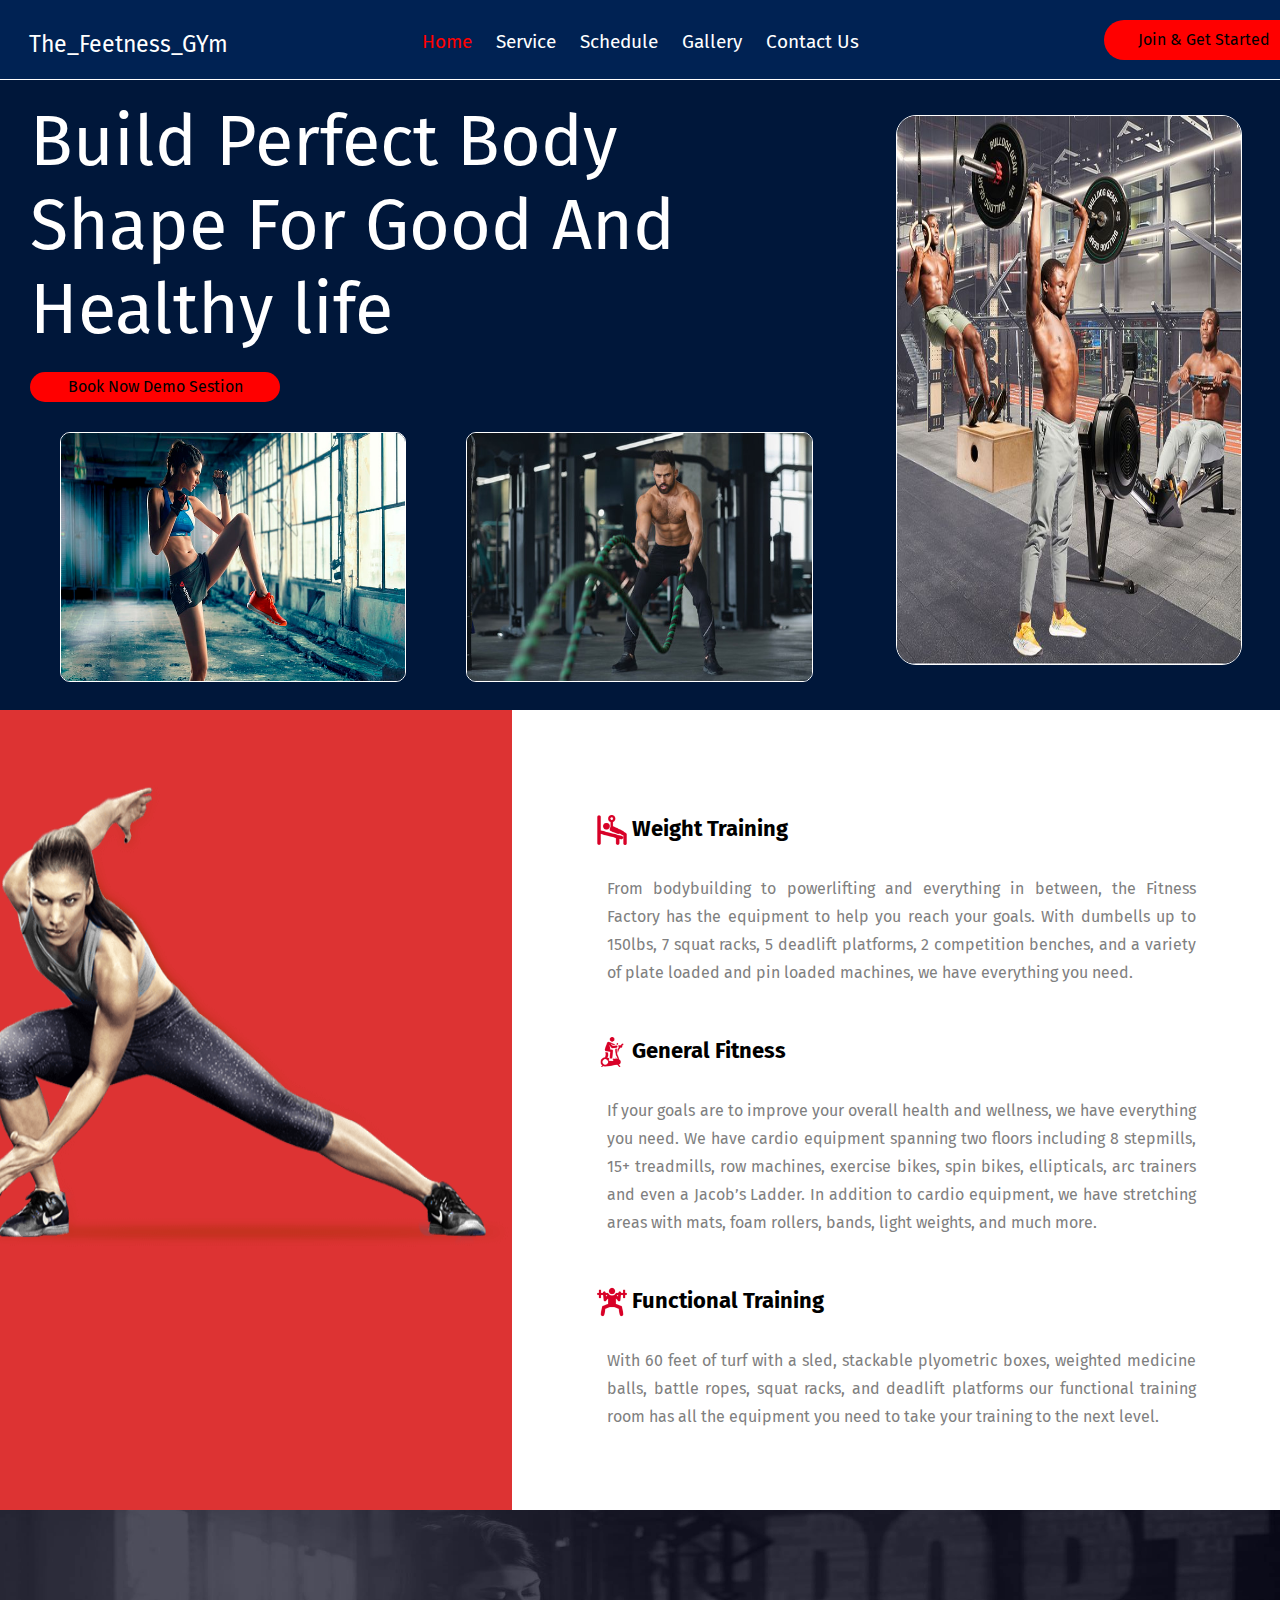
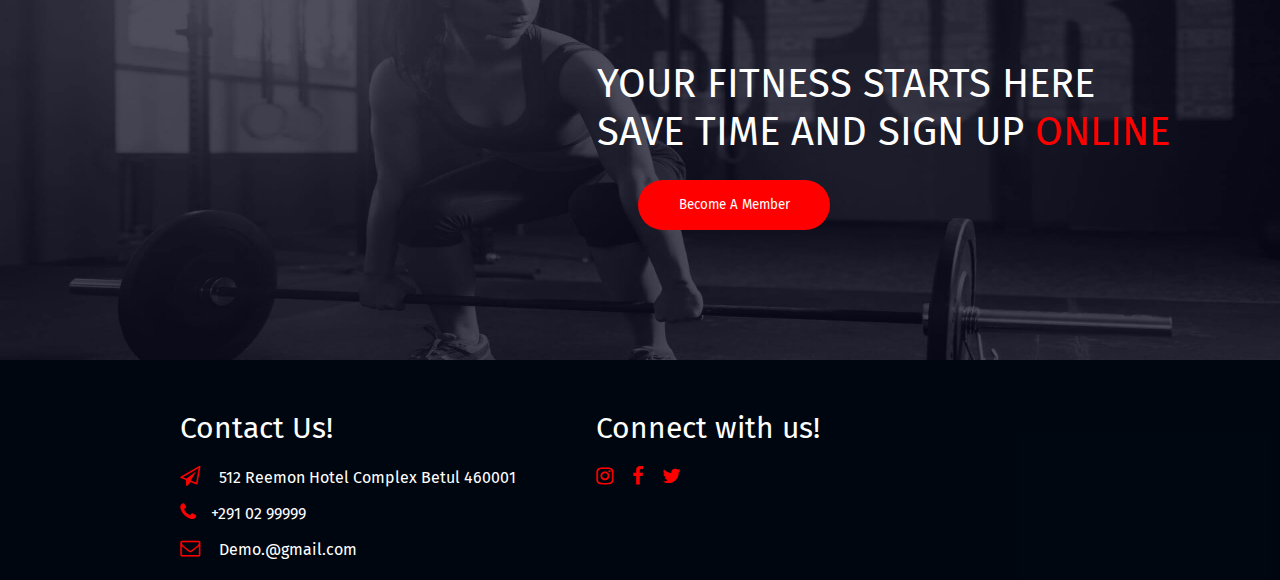
<file: index.html>
<!DOCTYPE html>
<html lang="en" dir="ltr">
  <head>
    <meta charset="utf-8">
    <title>Home Page</title>
    <link rel="stylesheet" href="cssfile/index.css">
    <link rel="preconnect" href="https://fonts.googleapis.com">
<link rel="preconnect" href="https://fonts.gstatic.com" crossorigin>
<link href="https://fonts.googleapis.com/css2?family=Bitter:ital,wght@0,100..900;1,100..900&family=Fira+Sans:ital,wght@0,100;0,200;0,300;0,400;0,500;0,600;0,700;0,800;0,900;1,100;1,200;1,300;1,400;1,500;1,600;1,700;1,800;1,900&family=Noto+Sans+KR:wght@100..900&family=Noto+Sans:ital,wght@0,100..900;1,100..900&family=Protest+Riot&family=Roboto+Condensed:ital,wght@0,100..900;1,100..900&display=swap" rel="stylesheet">
<link rel="stylesheet" href="https://cdnjs.cloudflare.com/ajax/libs/animate.css/4.1.1/animate.min.css" />
<link rel="stylesheet" href="https://cdnjs.cloudflare.com/ajax/libs/font-awesome/4.7.0/css/font-awesome.min.css">

  </head>
  <body>
    <header>
            <div id="brandlogo">
              <h3 id="brandlogo_txt">The_Feetness_GYm</h3>
            </div>
            <div id="menucon">
              <ul id="navbar">
                <li id="naviteam"><a href="#" id="nav_link"><font color="red">Home</font></a></li>
                <li id="naviteam"><a href="pages/Service.html" id="nav_link">Service</a></li>
                <li id="naviteam"><a href="#" id="nav_link">Schedule</a></li>
                <li id="naviteam"><a href="pages/gallry.html" id="nav_link">Gallery</a></li>
                <li id="naviteam"><a href="#" id="nav_link">Contact Us</a></li>
              </ul>
            </div>
            <div id="btn_box" >
              <p id="btn_txt">Join & Get Started</p>
            </div>


    </header>
    <!-- header end -->
    <!-- section start -->
    <section>

        <div class="left_section">
            <h1 id="left_section_text">Build Perfect Body <br/> Shape For Good And <br/> Healthy life </h1>
            <p id="Book_free_btn">Book Now Demo Sestion</p>
            <img src="images/left-section-img1.jpg" alt="gymimg1"  class="left_section_img animate__animated animate__pulse animate__infinite" />
            <img src="images/left-section-img3.jpg" alt="gymimg2" class="left_section_img animate__animated animate__pulse animate__infinite"/>
        </div>

        <div id="right_section">
          <img src="images/right_sectionimg.jpg" alt="gymimg" id="right_section_img_box" class="animate__animated animate__rotateInDownRight animate__2"/>
        </div>


    <div id="Gym_information_con">
              <div  id="left_gymInf_con">
                <img src="images/about-fitness-edited.png" alt="about-fitness-edited.png" id="left_gym_ingImage"/>
              </div>

        <div  id="Right_gymInf_con">
                <div id="aboutgym_box">
                  <img src="images/icon1.png" alt="icon1.png" id="AboutIcon"/>
                  <p id="about_gym_txt">Weight Training</p>
                </div>
                <div id="about_gym_description_box">
                  <p id="about_gym_description_txt">From bodybuilding to powerlifting and everything in between,
                    the Fitness Factory has the equipment to help you reach your goals.
                     With dumbells up to 150lbs, 7 squat racks, 5 deadlift platforms,
                      2 competition benches, and a variety of plate loaded and pin loaded machines,
                       we have everything you need.
                     </p>
                </div>

                <div id="aboutgym_box">
                  <img src="images/about2.png" alt="about2.png" id="AboutIcon"/>
                  <p id="about_gym_txt">General Fitness</p>
                </div>
                <div id="about_gym_description_box">
                  <p id="about_gym_description_txt">If your goals are to improve your overall health and wellness,
                     we have everything you need.  We have cardio equipment spanning two floors including 8 stepmills,
                     15+ treadmills, row machines, exercise bikes, spin bikes, ellipticals, arc trainers and even a Jacob’s Ladder.
                     In addition to cardio equipment, we have stretching areas with mats, foam rollers, bands, light weights, and much more.
                     </p>
                </div>

                <div id="aboutgym_box">
                  <img src="images/icon3.png" alt="icon3.png" id="AboutIcon"/>
                  <p id="about_gym_txt">Functional Training</p>
                </div>
                <div id="about_gym_description_box">
                  <p id="about_gym_description_txt">With 60 feet of turf with a sled, stackable plyometric boxes,
                    weighted medicine balls, battle ropes, squat racks, and deadlift platforms our functional training
                    room has all the equipment you need to take your training to the next level.
                     </p>
                </div>
        </div>


      </div>






        <div id="section1con">
              <div id="left_section1">
                <div id="left_section1_bg">
                  <h1 id="left_section1_text">YOUR FITNESS STARTS HERE <br/>SAVE TIME AND SIGN UP <font color="red">ONLINE</font></h1>
                  <button id="left_section1_btn">Become A Member</button>
                </div>
              </div>
        </div>

      </section>
    <!-- section end -->
    <!-- footer start -->
    <footer>
      <div id="contect_us_box">
        <h3 id="contect_us_text">Contact Us!</h3>
        <p id="Contact_us_item"><i class="fa fa-send-o" id="sendIcon"></i> 512 Reemon Hotel Complex Betul 460001</p>
        <p id="Contact_us_item"><i class="fa fa-phone" id="sendIcon"></i>+291 02 99999</p>
        <p id="Contact_us_item"><i class="fa fa-envelope-o" id="sendIcon"></i> Demo.@gmail.com</p>

      </div>

      <div id="contect_us_box">
        <h3 id="contect_us_text">Connect with us!</h3>
            <i class="fa fa-instagram" id="sendIcon"></i>
            <i class="fa fa-facebook" id="sendIcon"></i>
            <i class="fa fa-twitter" id="sendIcon"></i>

      </div>

    </footer>
    <!-- footer end -->

  </body>
</html>
</file>
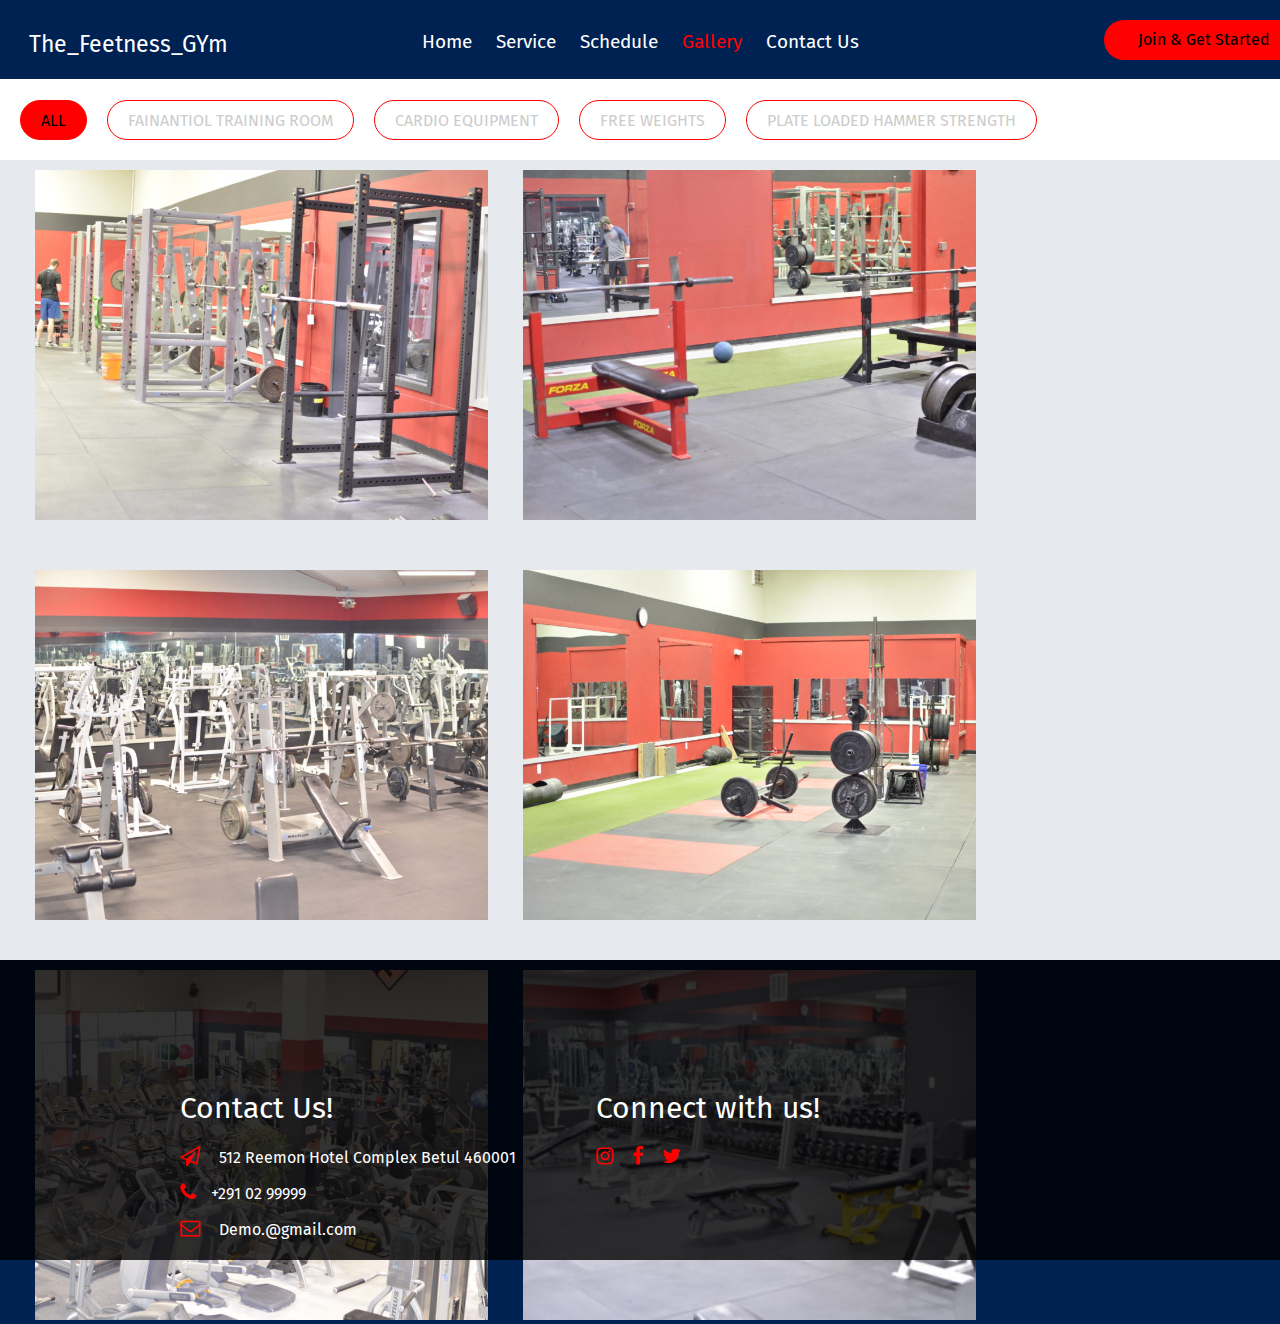
<file: pages/gallry.html>
<!DOCTYPE html>
<html lang="en" dir="ltr">
  <head>
    <meta charset="utf-8">
    <title>Gallery Page</title>
    <link rel="stylesheet" href="../cssfile/gallry.css">
    <link rel="preconnect" href="https://fonts.googleapis.com">
<link rel="preconnect" href="https://fonts.gstatic.com" crossorigin>
<link href="https://fonts.googleapis.com/css2?family=Bitter:ital,wght@0,100..900;1,100..900&family=Fira+Sans:ital,wght@0,100;0,200;0,300;0,400;0,500;0,600;0,700;0,800;0,900;1,100;1,200;1,300;1,400;1,500;1,600;1,700;1,800;1,900&family=Noto+Sans+KR:wght@100..900&family=Noto+Sans:ital,wght@0,100..900;1,100..900&family=Protest+Riot&family=Roboto+Condensed:ital,wght@0,100..900;1,100..900&display=swap" rel="stylesheet">
<link rel="stylesheet" href="https://cdnjs.cloudflare.com/ajax/libs/animate.css/4.1.1/animate.min.css" />
<link rel="stylesheet" href="https://cdnjs.cloudflare.com/ajax/libs/font-awesome/4.7.0/css/font-awesome.min.css">

  </head>
  <body>
    <header>
            <div id="brandlogo">
              <h3 id="brandlogo_txt">The_Feetness_GYm</h3>
            </div>
            <div id="menucon">
              <ul id="navbar">
                <li id="naviteam"><a href="../index.html" id="nav_link">Home</a></li>
                <li id="naviteam"><a href="Service.html" id="nav_link">Service</a></li>
                <li id="naviteam"><a href="#" id="nav_link">Schedule</a></li>
                <li id="naviteam"><a href="#" id="nav_link"><font color="red">Gallery</font></a></li>
                <li id="naviteam"><a href="#" id="nav_link">Contact Us</a></li>
              </ul>
            </div>
            <div id="btn_box" >
              <p id="btn_txt">Join & Get Started</p>
            </div>


    </header>
    <!-- header end -->
    <!-- section start -->
    <section>

      <div id="page_btn_box">
        <center>
        <p id="page_btn_text" class="allbtn"> ALL</p>
        <p id="page_btn_text"> FAINANTIOL TRAINING ROOM</p>
        <p id="page_btn_text"> CARDIO EQUIPMENT</p>
        <p id="page_btn_text"> FREE WEIGHTS</p>
        <p id="page_btn_text"> PLATE LOADED HAMMER STRENGTH</p>
       </center>
      </div>
      <div id="gallryimg_con">
        <center>
        <div id="img_box">
          <img src="../images/gallry2.jpg" alt="gallry2" id="gallry_img">
        </div>

        <div id="img_box">
          <img src="../images/gallry3.jpg" alt="gallry3" id="gallry_img">
        </div>

        <div id="img_box">
          <img src="../images/gallry4.jpg" alt="gallry4" id="gallry_img">
        </div>

        <div id="img_box">
          <img src="../images/gallry5.jpg" alt="gallry5" id="gallry_img">
        </div>

        <div id="img_box">
          <img src="../images/gallry6.jpg" alt="gallry2" id="gallry_img">
        </div>

        <div id="img_box">
          <img src="../images/gallry9.jpg" alt="gallry2" id="gallry_img">
        </div>

      </center>

      </div>

      </section>
    <!-- section end -->
    <!-- footer start -->
    <footer>
      <div id="contect_us_box">
        <h3 id="contect_us_text">Contact Us!</h3>
        <p id="Contact_us_item"><i class="fa fa-send-o" id="sendIcon"></i> 512 Reemon Hotel Complex Betul 460001</p>
        <p id="Contact_us_item"><i class="fa fa-phone" id="sendIcon"></i>+291 02 99999</p>
        <p id="Contact_us_item"><i class="fa fa-envelope-o" id="sendIcon"></i> Demo.@gmail.com</p>

      </div>

      <div id="contect_us_box">
        <h3 id="contect_us_text">Connect with us!</h3>
            <i class="fa fa-instagram" id="sendIcon"></i>
            <i class="fa fa-facebook" id="sendIcon"></i>
            <i class="fa fa-twitter" id="sendIcon"></i>

      </div>

    </footer>
    <!-- footer end -->

  </body>
</html>
</file>
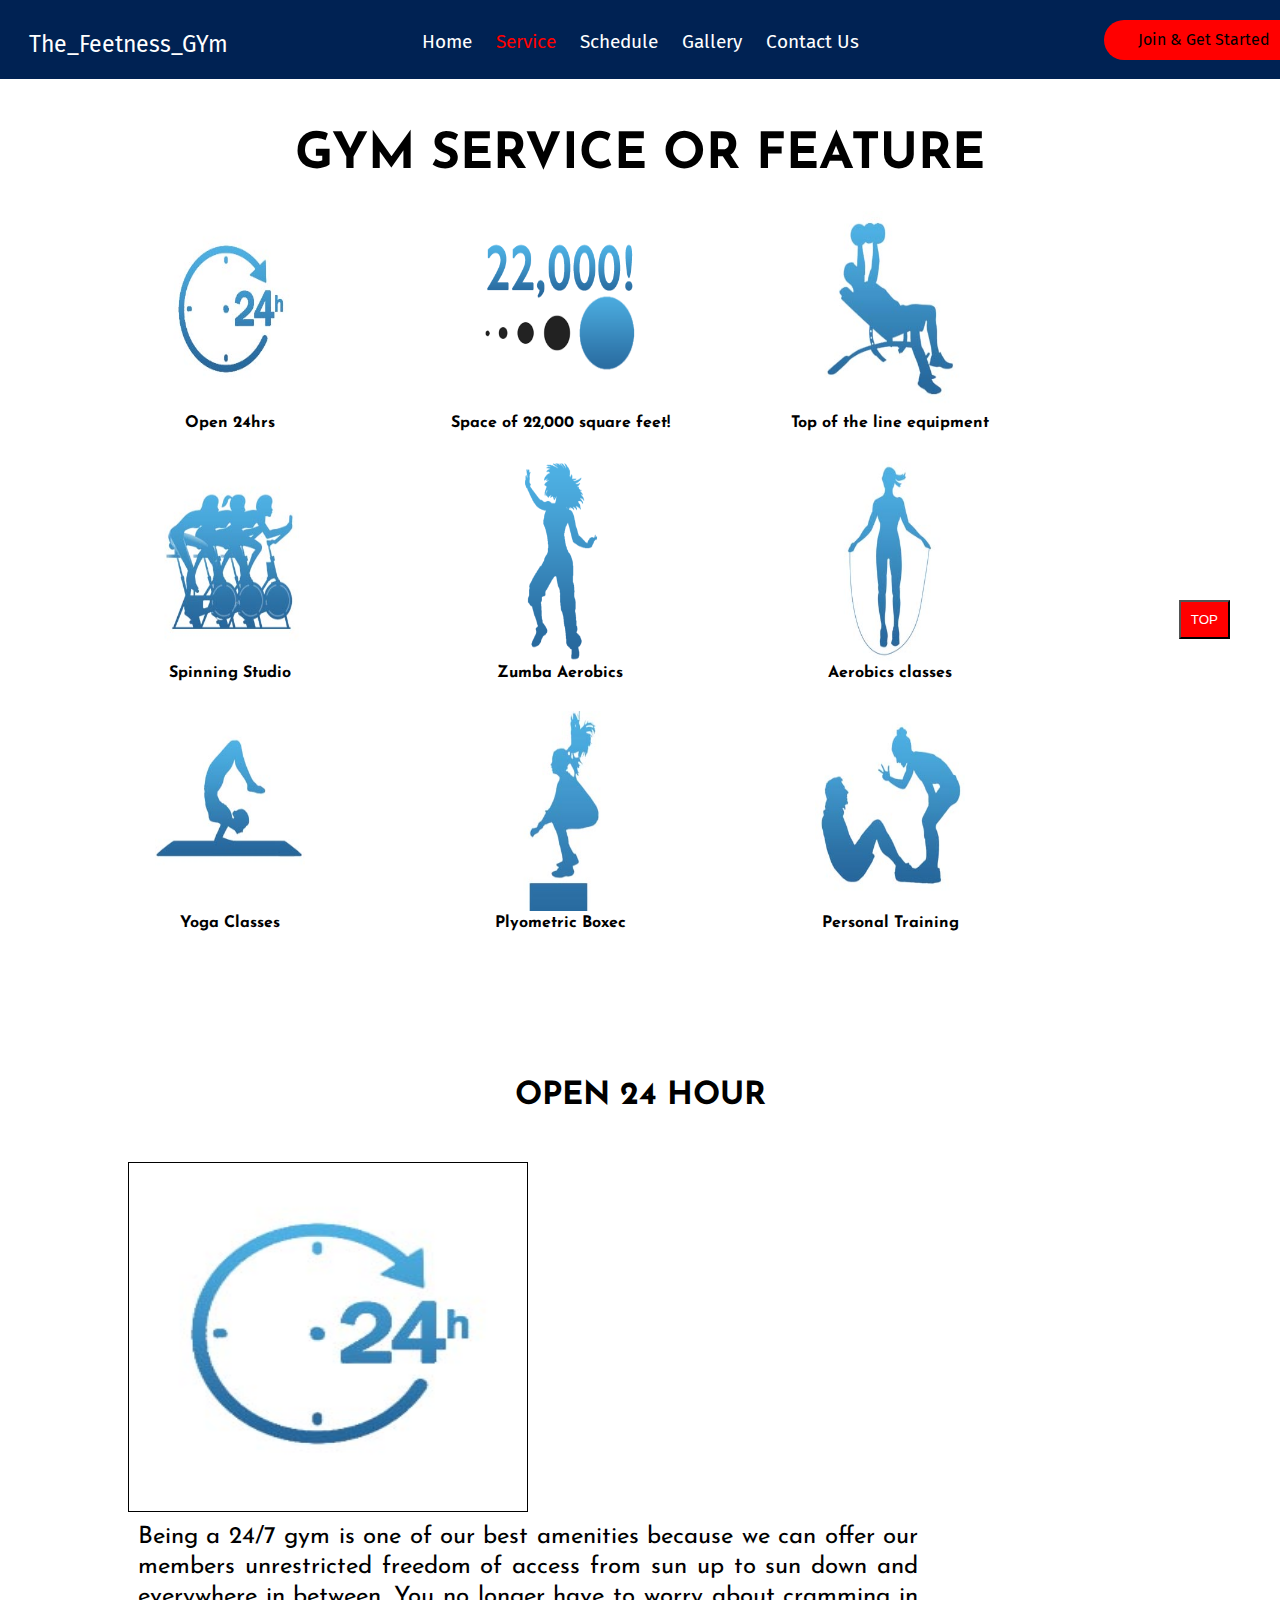
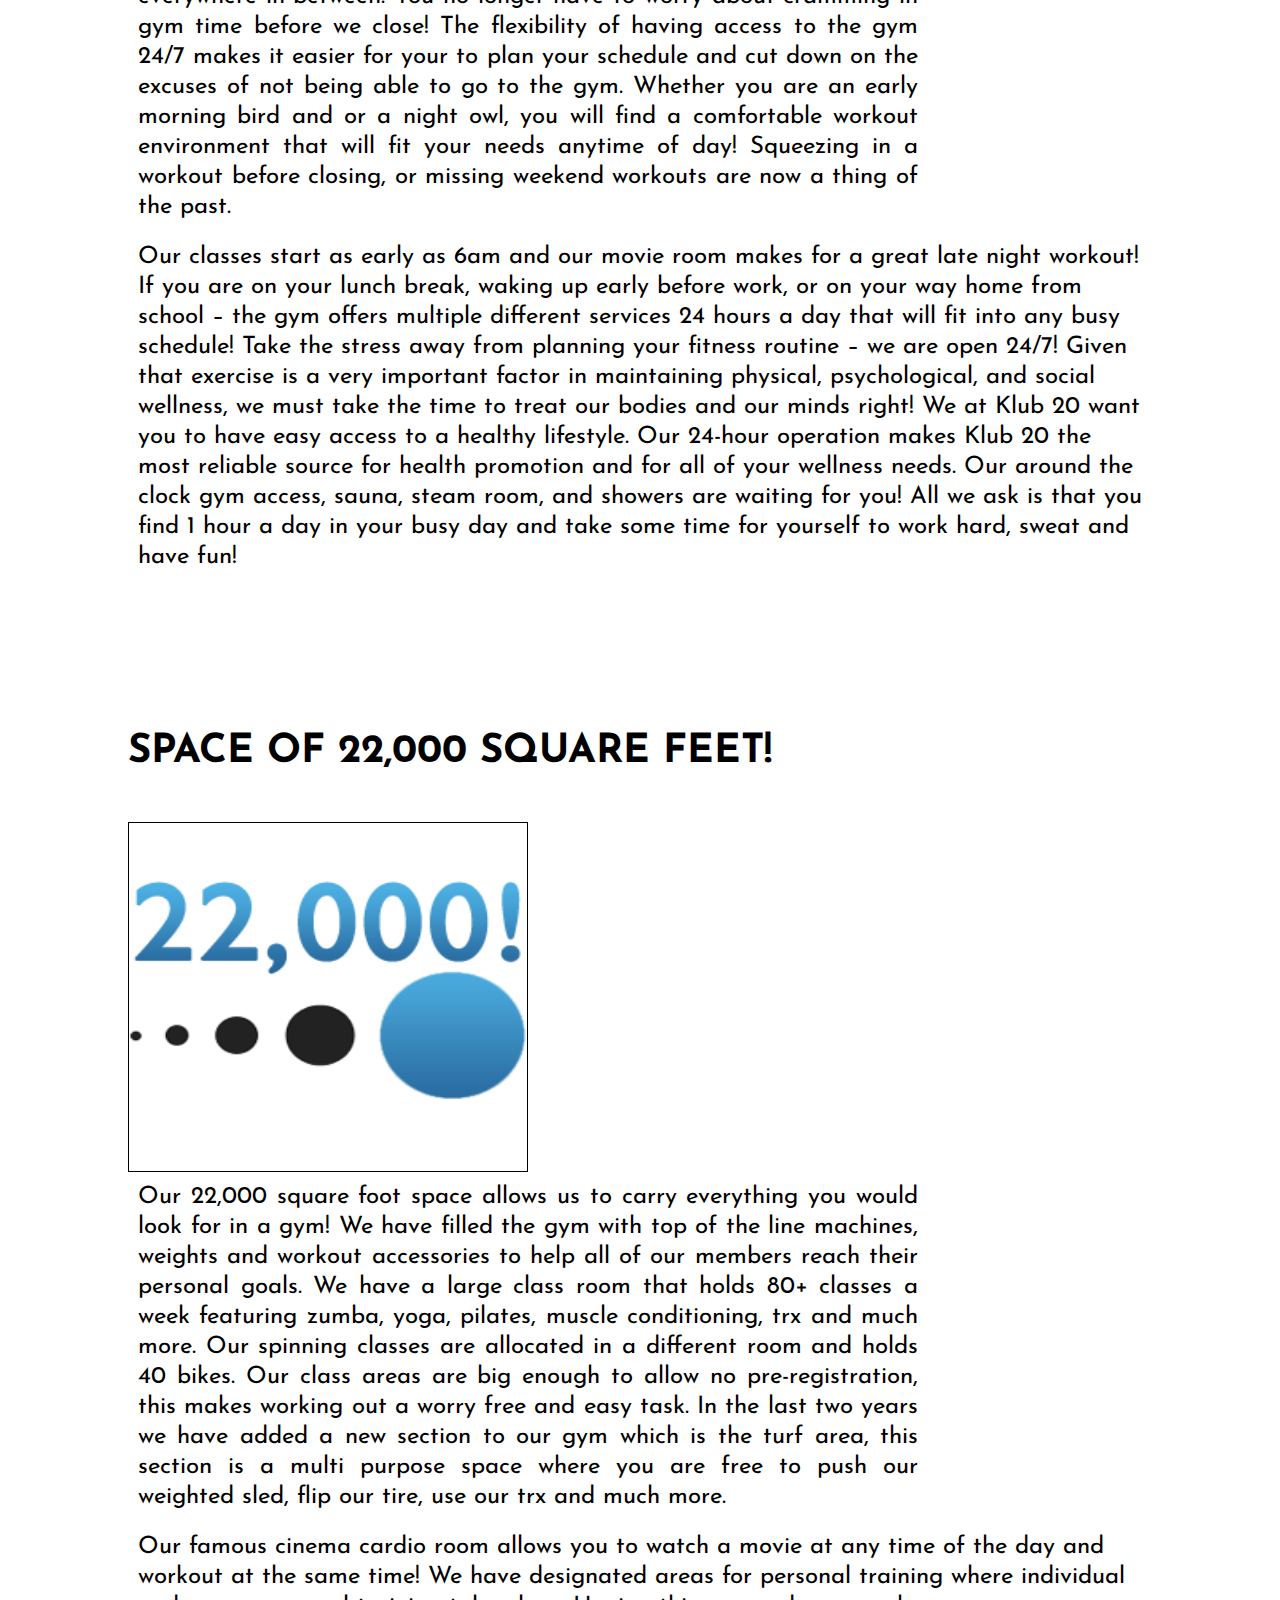
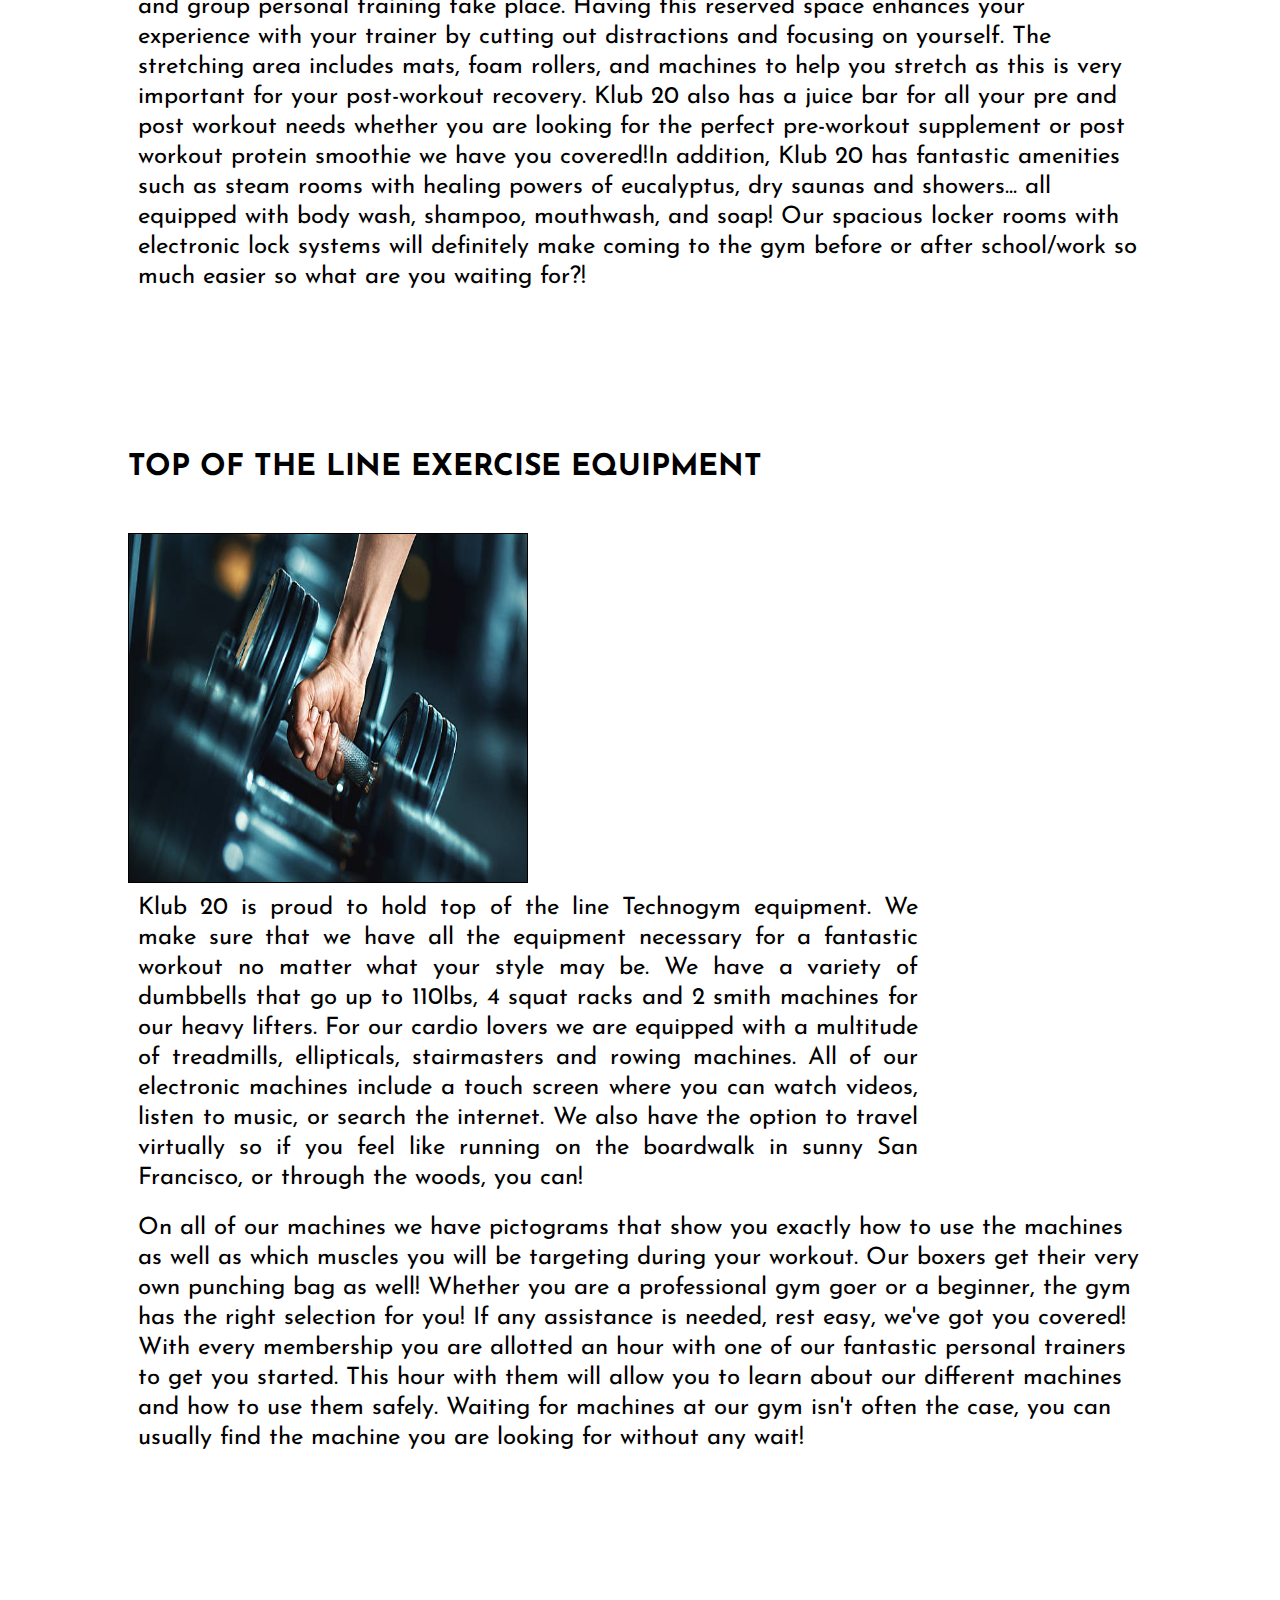
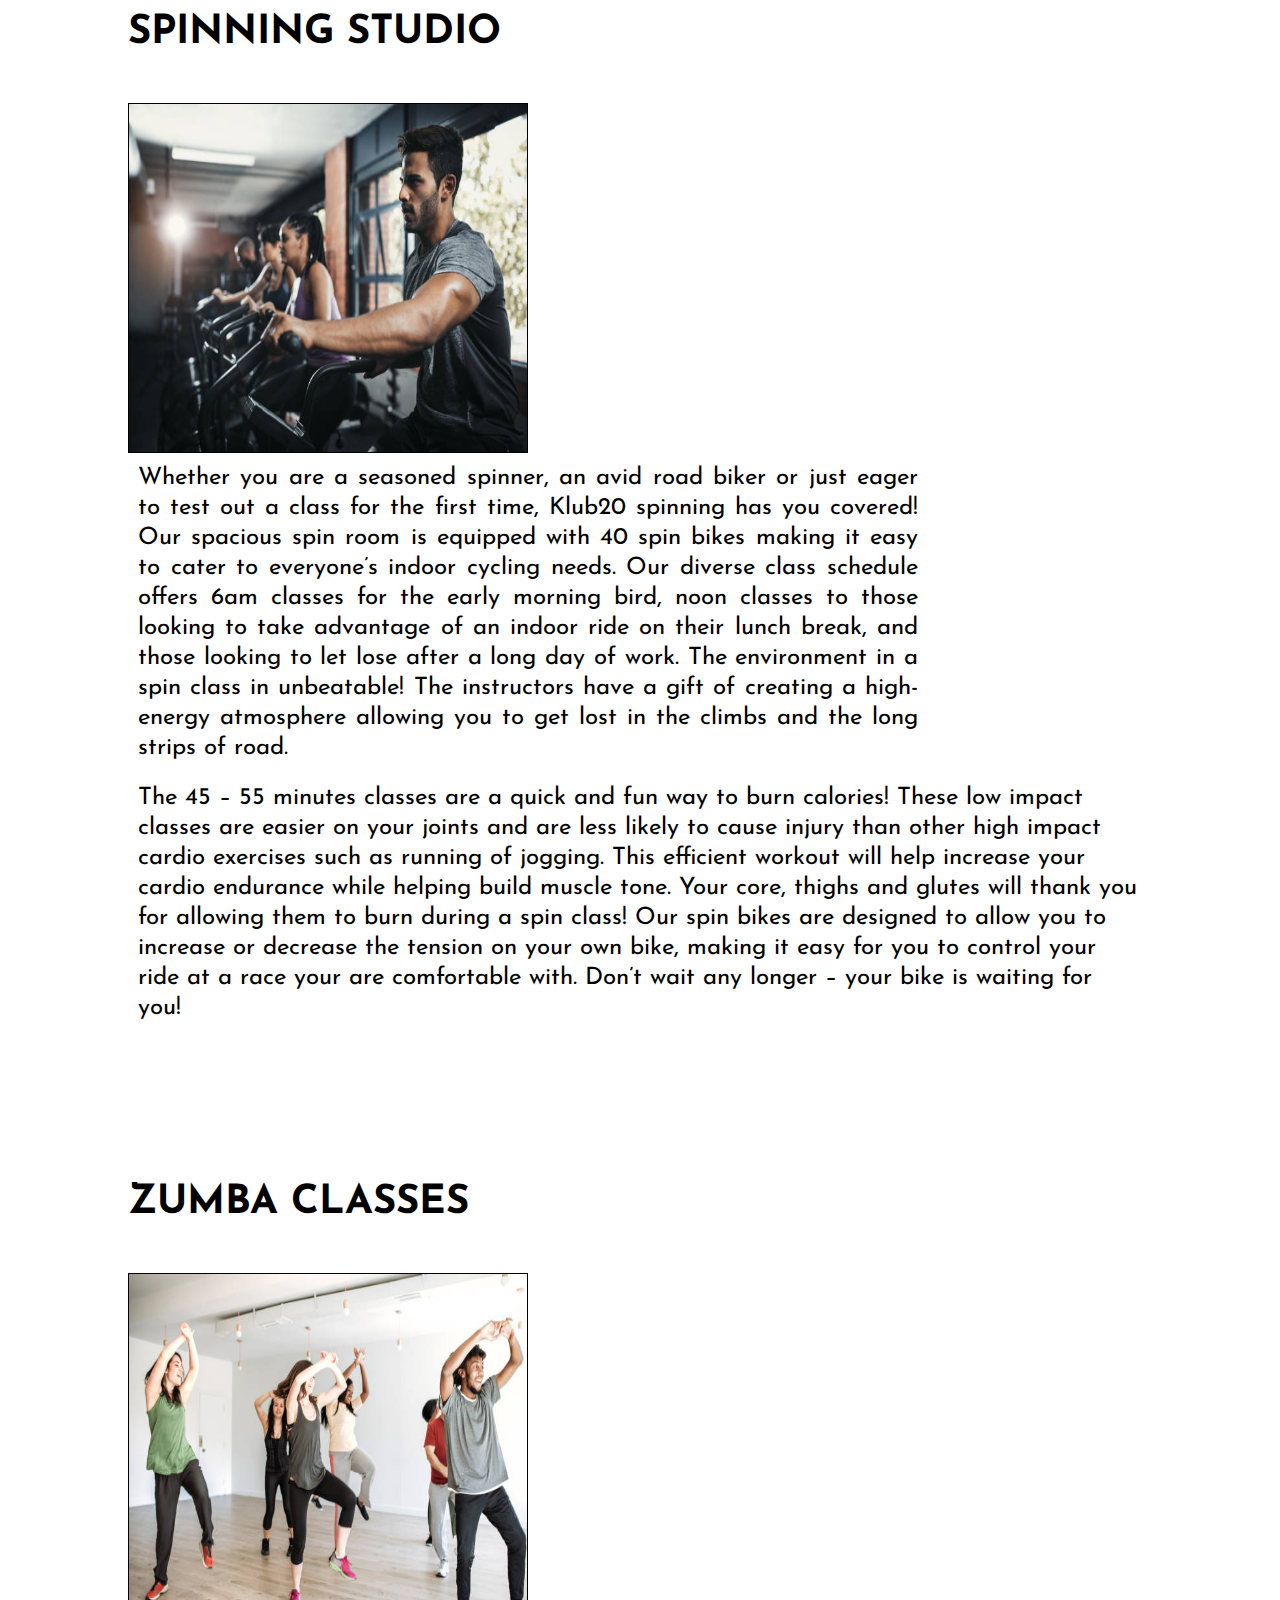
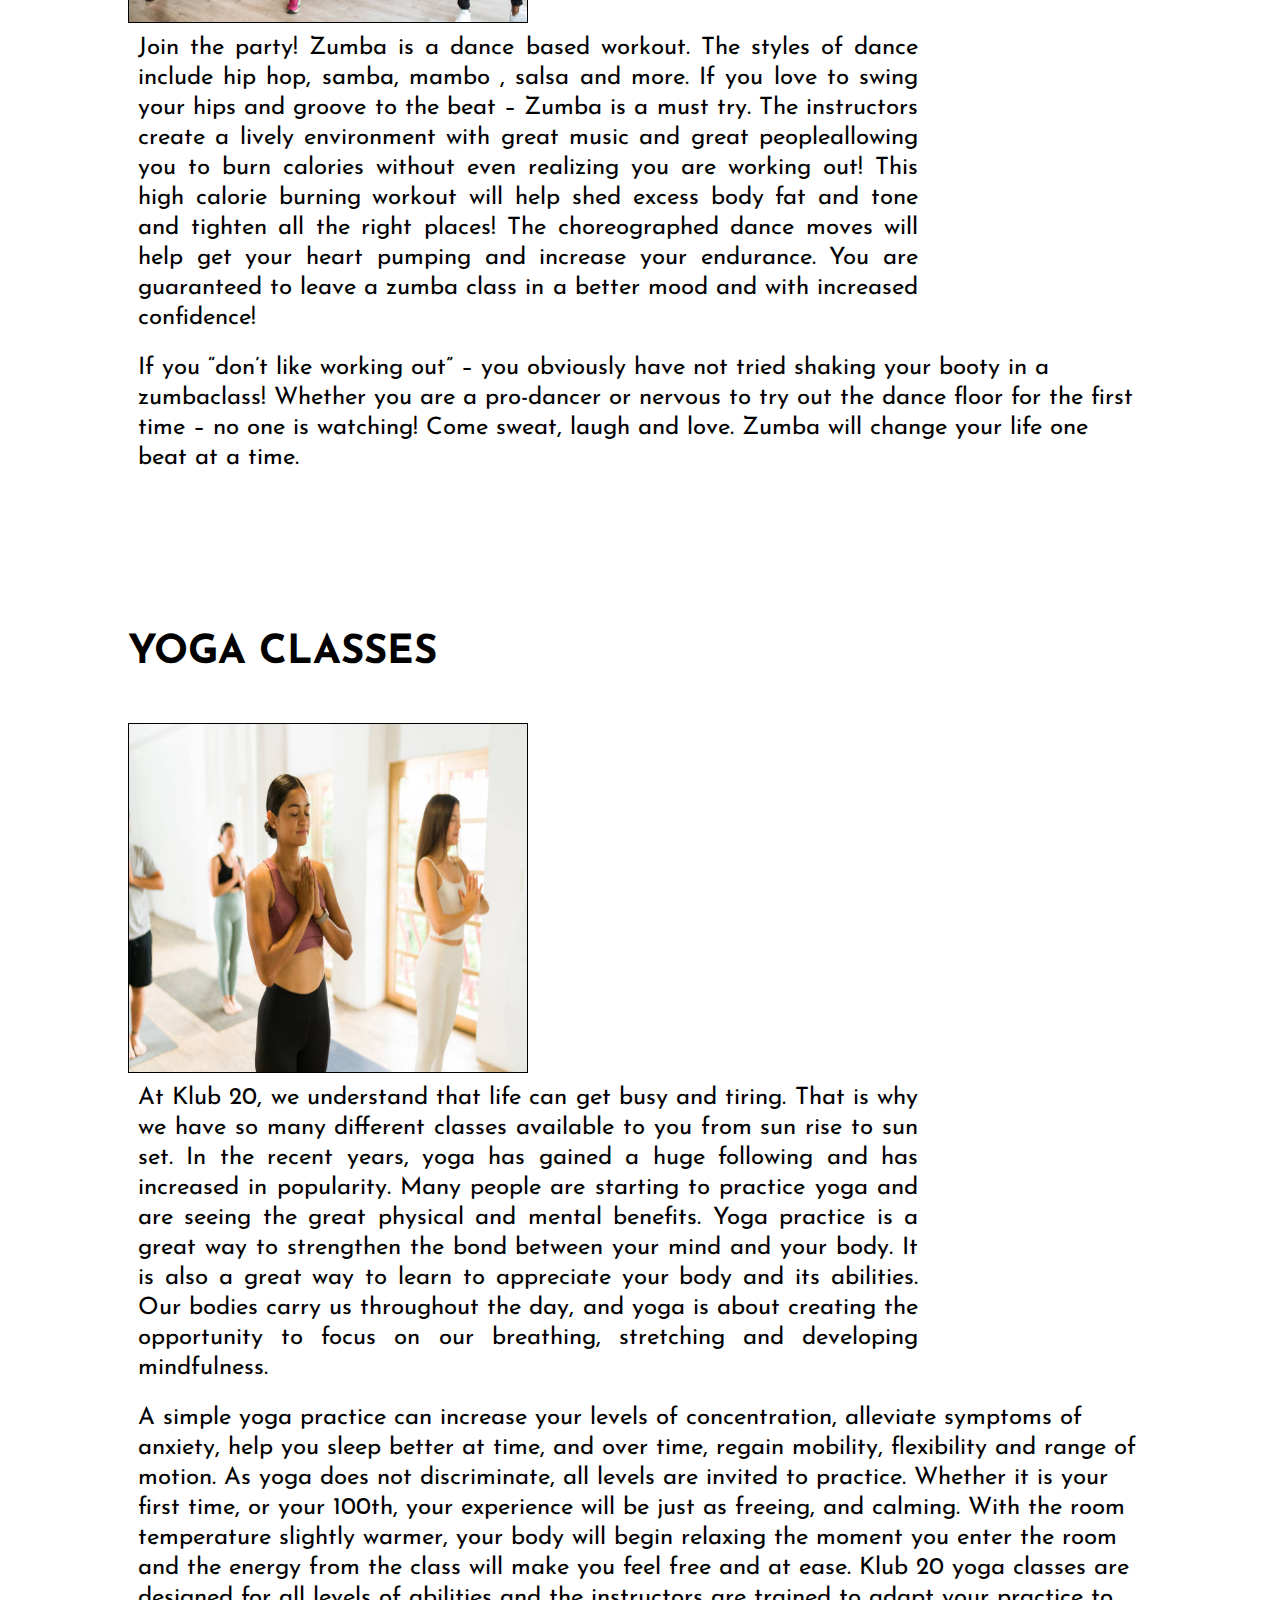
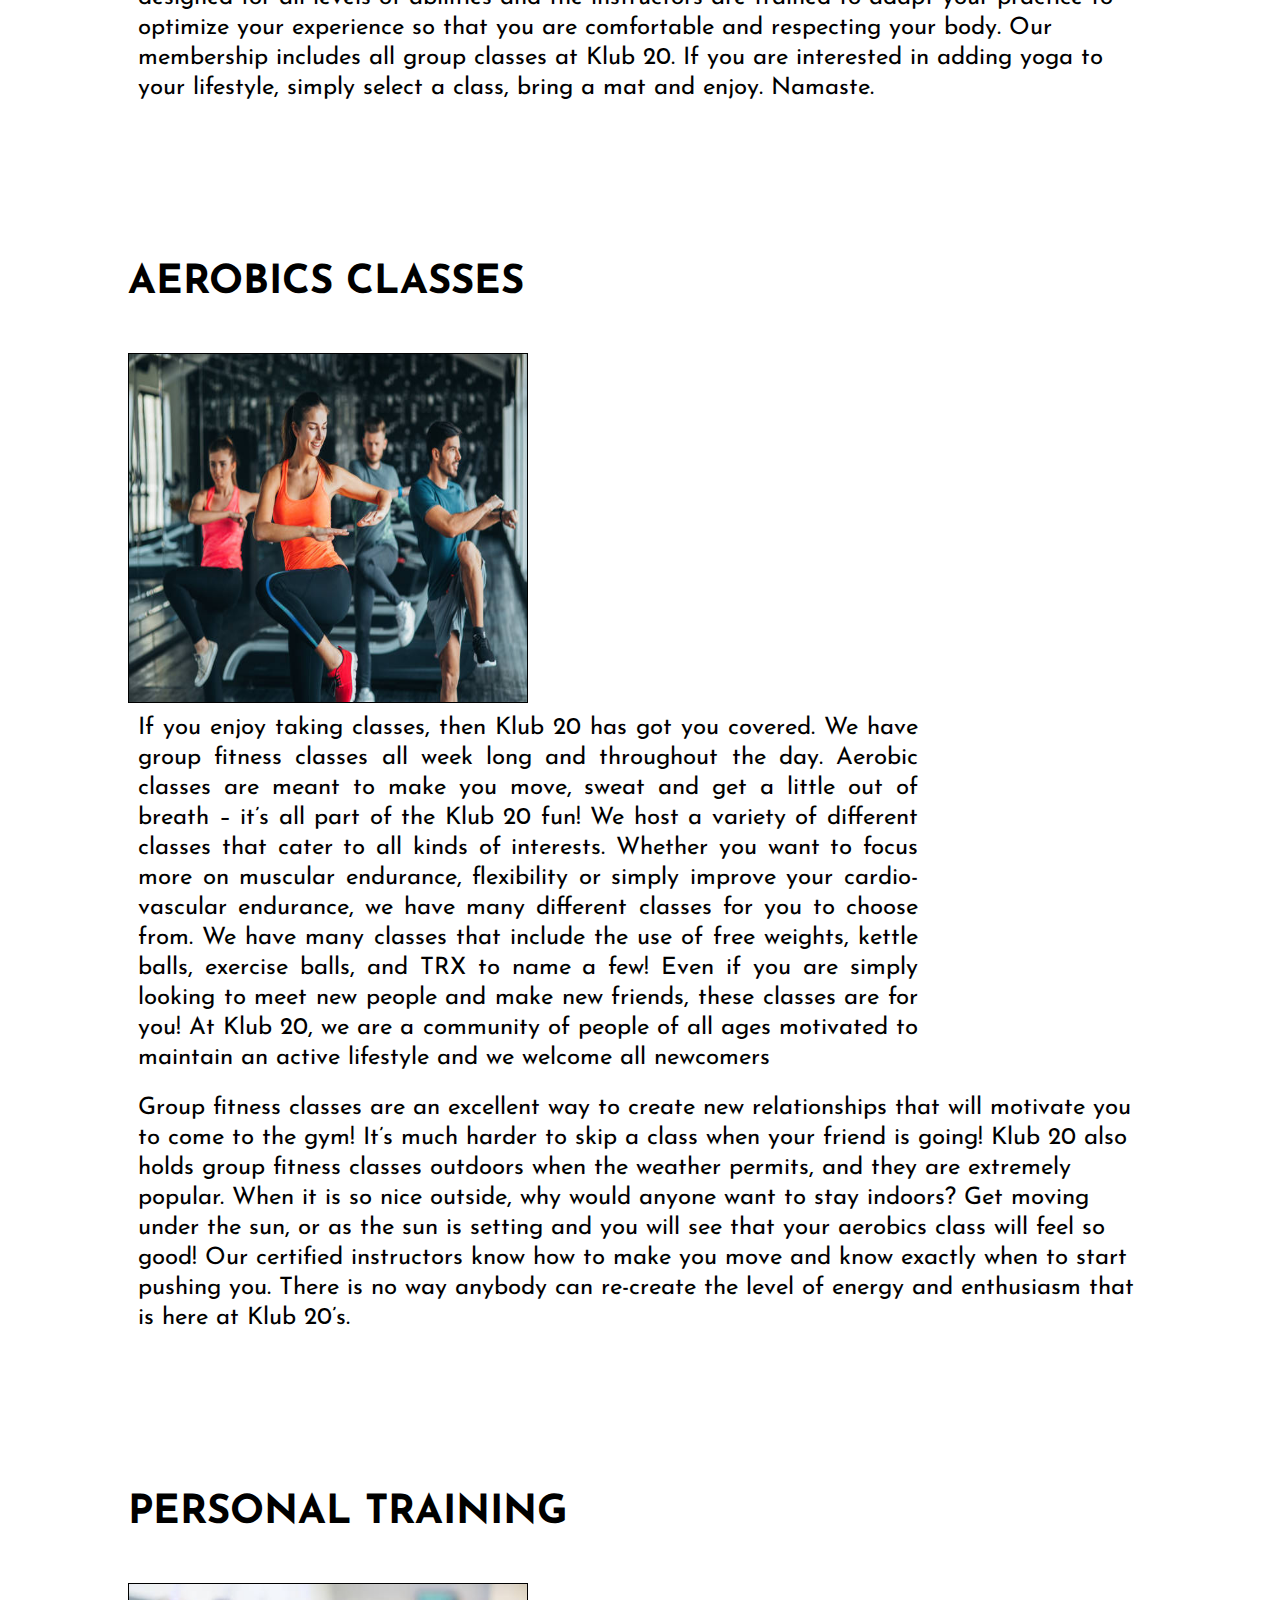
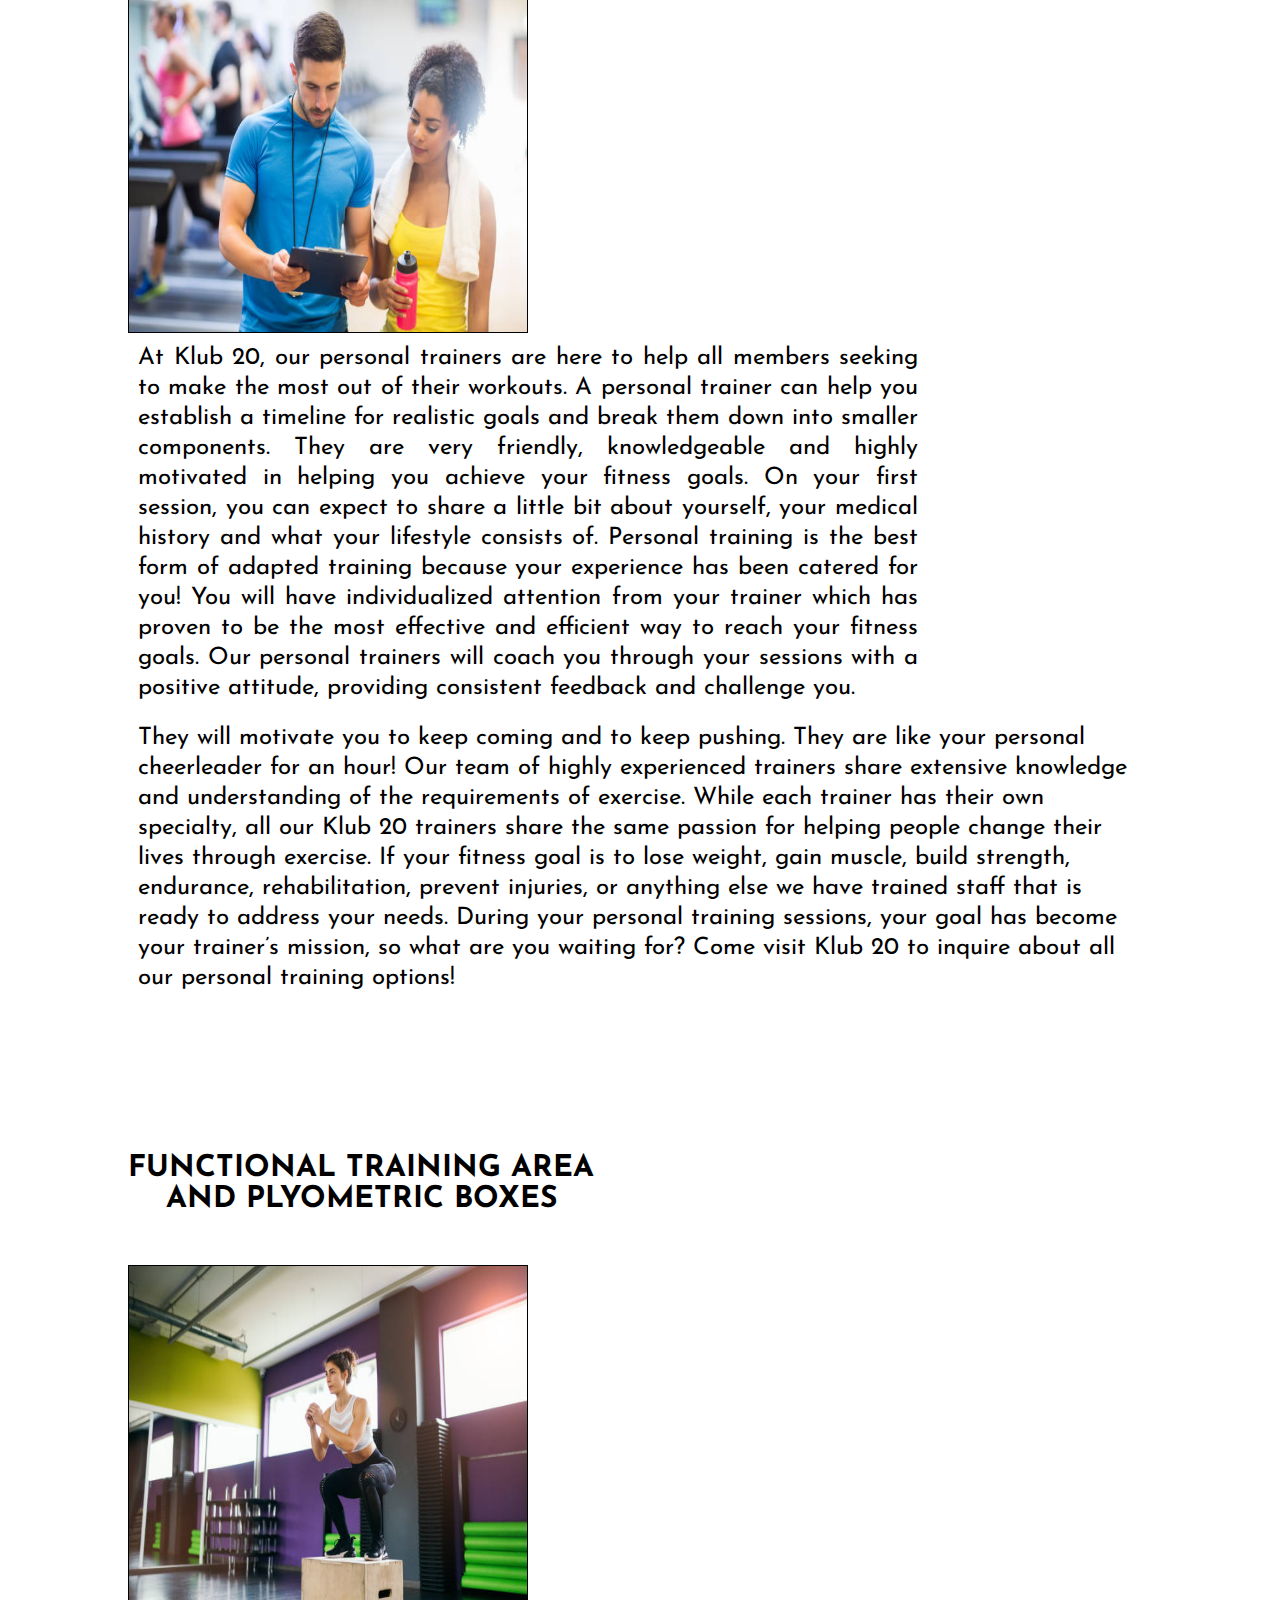
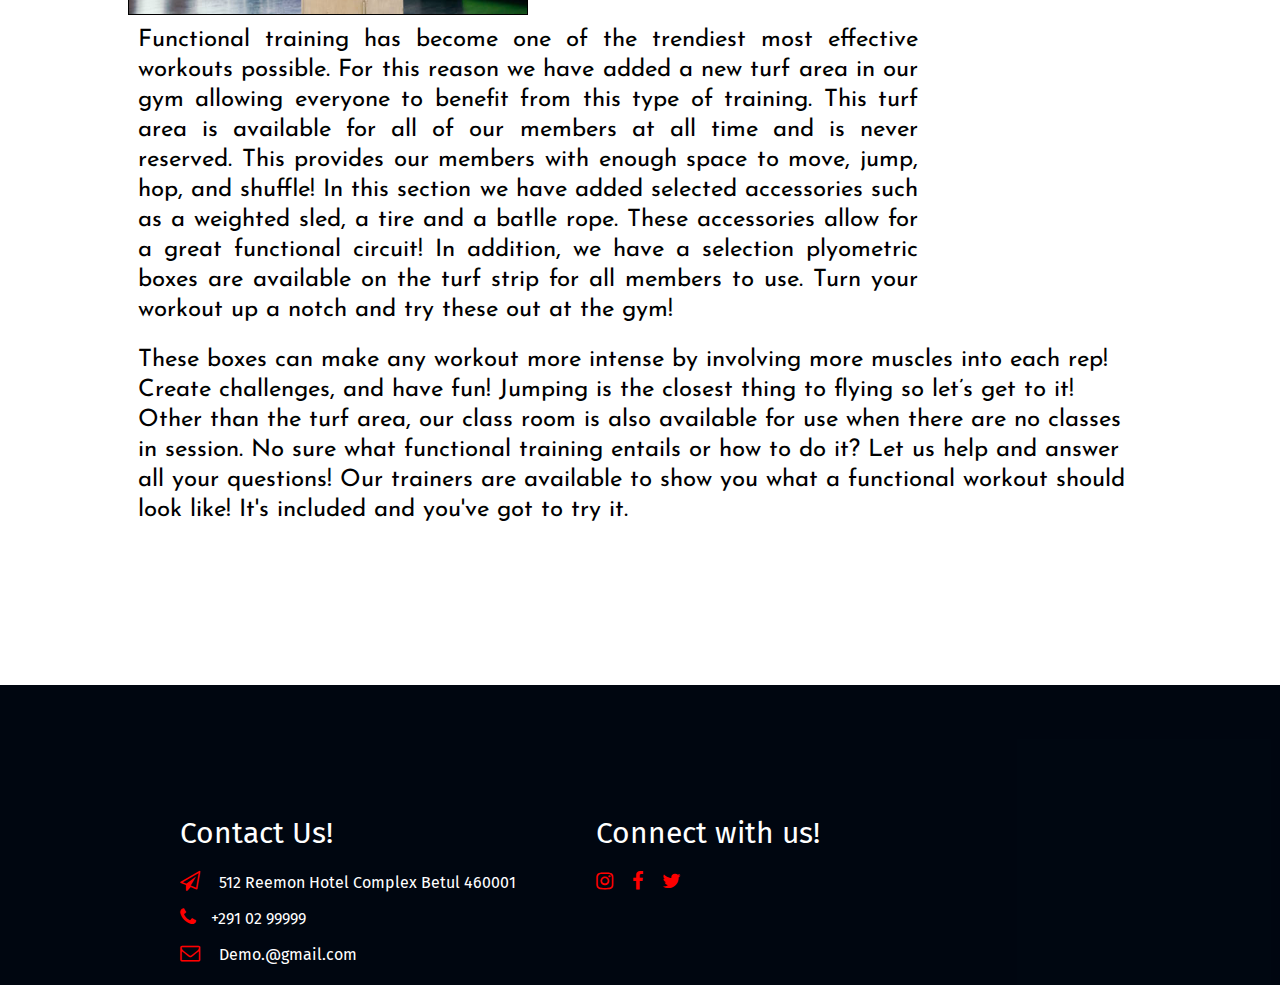
<file: pages/Service.html>
<!DOCTYPE html>
<html lang="en" dir="ltr">
  <head>
    <meta charset="utf-8">
    <title> Service Page</title>
    <link rel="stylesheet" href="../cssfile/Service.css">
    <link rel="preconnect" href="https://fonts.googleapis.com">
<link rel="preconnect" href="https://fonts.gstatic.com" crossorigin>
<link href="https://fonts.googleapis.com/css2?family=Bitter:ital,wght@0,100..900;1,100..900&family=Fira+Sans:ital,wght@0,100;0,200;0,300;0,400;0,500;0,600;0,700;0,800;0,900;1,100;1,200;1,300;1,400;1,500;1,600;1,700;1,800;1,900&family=Noto+Sans+KR:wght@100..900&family=Noto+Sans:ital,wght@0,100..900;1,100..900&family=Protest+Riot&family=Roboto+Condensed:ital,wght@0,100..900;1,100..900&display=swap" rel="stylesheet">
<link rel="stylesheet" href="https://cdnjs.cloudflare.com/ajax/libs/animate.css/4.1.1/animate.min.css" />
<link rel="stylesheet" href="https://cdnjs.cloudflare.com/ajax/libs/font-awesome/4.7.0/css/font-awesome.min.css">
<link rel="preconnect" href="https://fonts.googleapis.com">
<link rel="preconnect" href="https://fonts.gstatic.com" crossorigin>
<link href="https://fonts.googleapis.com/css2?family=Bitter:ital,wght@0,100..900;1,100..900&family=Fira+Sans:ital,wght@0,100;0,200;0,300;0,400;0,500;0,600;0,700;0,800;0,900;1,100;1,200;1,300;1,400;1,500;1,600;1,700;1,800;1,900&family=Josefin+Sans:ital,wght@0,100..700;1,100..700&family=Noto+Sans+KR:wght@100..900&family=Noto+Sans:ital,wght@0,100..900;1,100..900&family=Protest+Riot&family=Roboto+Condensed:ital,wght@0,100..900;1,100..900&display=swap" rel="stylesheet">

  </head>
  <body>
    <header>
            <div id="brandlogo">
              <h3 id="brandlogo_txt">The_Feetness_GYm</h3>
            </div>
            <div id="menucon">
              <ul id="navbar">
                <li id="naviteam"><a href="../index.html" id="nav_link">Home</a></li>
                <li id="naviteam"><a href="#" id="nav_link"> <font color="red">Service</font></a></li>
                <li id="naviteam"><a href="#" id="nav_link">Schedule</a></li>
                <li id="naviteam"><a href="gallry.html" id="nav_link">Gallery</a></li>
                <li id="naviteam"><a href="#" id="nav_link">Contact Us</a></li>
              </ul>
            </div>
            <div id="btn_box" >
              <p id="btn_txt">Join & Get Started</p>
            </div>


    </header>
    <!-- header end -->
    <!-- section start -->
    <section>
      <div id="service_icon_con">
        <h1 id="Gym_service_head">GYM SERVICE OR FEATURE</h1>
        <div id="icon_box">
          <a href="#open24hour_head">
            <img src="../images/servicepage/24+hours.jpg" id="icon_img" alt="24+hourimg"/>
            <p>Open 24hrs</p>
          </a>
        </div>

        <div id="icon_box">
          <a href="#SPACE_head">
            <img src="../images/servicepage/22000.png" id="icon_img" alt="24+hourimg"/>
            <p>Space of 22,000 square feet!</p>
          </a>
        </div>

        <div id="icon_box">
          <a href="#EQUIPMENT_head">
            <img src="../images/servicepage/equipment.jpg" id="icon_img" alt="24+hourimg"/>
            <p>Top of the line equipment</p>
          </a>
        </div>

        <div id="icon_box">
          <a href="#SPINNING_STUDIO_head">
            <img src="../images/servicepage/spinning+2.jpg" id="icon_img" alt="24+hourimg"/>
            <p>Spinning Studio</p>
          </a>
        </div>

        <div id="icon_box">
          <a href="#ZUMBA_CLASSES_head">
            <img src="../images/servicepage/zumba.png" id="icon_img" alt="24+hourimg"/>
            <p>Zumba Aerobics</p>
          </a>
        </div>

        <div id="icon_box">
          <a href="#AEROBICS_CLASSES_head">
            <img src="../images/servicepage/jump+rope.jpg" id="icon_img" alt="24+hourimg"/>
            <p>Aerobics classes</p>
          </a>
        </div>

        <div id="icon_box">
          <a href="#YOGA_CLASSES_head">
            <img src="../images/servicepage/yoga.jpg" id="icon_img" alt="24+hourimg"/>
            <p>Yoga Classes</p>
          </a>
        </div>

        <div id="icon_box">
          <a href="#PLYOMETRIC_BOXES_head">
            <img src="../images/servicepage/box+jump.jpg" id="icon_img" alt="24+hourimg"/>
            <p>Plyometric Boxec</p>
          </a>
        </div>

        <div id="icon_box">
          <a href="#PERSONAL_TRAININGr_head">
            <img src="../images/servicepage/personal+training.jpg" id="icon_img" alt="24+hourimg"/>
            <p>Personal Training</p>
          </a>
        </div>

        <div id="icon_box">
          <a href="#">
            <img src="../images/servicepage/sled+push.jpg" id="icon_img" alt="24+hourimg"/>
            <p>Functional Training <br/> Area</p>
          </a>
        </div>
      </div>

      <div id="Description_con">
         <h1 id="open24hour_head">OPEN 24 HOUR </h1>
          <div id="open24hour_Description_box">
            <div id="open24HOUR_imgbox">
              <img src="../images/servicepage/24+hours.jpg" alt="img" width="100%" height="100%"/>
            </div>
            <p id="open24hour_Description_text1">
              Being a 24/7 gym is one of our best amenities because we can offer our
              members unrestricted freedom of access from sun up to sun down and everywhere in between.
              You no longer have to worry about cramming in gym time before we close!
              The flexibility of having access to the gym 24/7 makes it easier for your
              to plan your schedule and cut down on the excuses of not being able to go to the gym.
              Whether you are an early morning bird and or a night owl, you will find a comfortable workout environment
              that will fit your needs anytime of day! Squeezing in a workout before closing, or
              missing weekend workouts are now a thing of the past.
            </p>
            <a href="#Gym_service_head">
            <button id="Top_back_btn"> TOP</button>
            </a>
          </div>
          <p id="open24hour_Description_text2">Our classes start as early as 6am and our movie room makes for a great late night workout! If you are on your lunch break, waking up early before work, or on your way home from school – the gym offers multiple different services 24 hours a day that will fit into any busy schedule! Take the stress away from planning your fitness routine – we are open 24/7! Given that exercise is a very important factor in maintaining physical, psychological, and social wellness, we must take the time to treat our bodies and our minds right! We at Klub 20 want you to have easy access to a healthy lifestyle. Our 24-hour operation makes Klub 20 the most reliable source for health promotion and for all of your wellness needs. Our around the clock gym access, sauna, steam room, and showers are waiting for you! All we ask is that you find 1 hour a day in your busy day and take some time for yourself to work hard, sweat and have fun!
          </p>


          <h1 id="SPACE_head">SPACE OF 22,000 SQUARE FEET!</h1>
           <div id="open24hour_Description_box">
             <div id="open24HOUR_imgbox">
               <img src="../images/servicepage/22000.png" alt="img" width="100%" height="100%"/>
             </div>
             <p id="open24hour_Description_text1">
               Our 22,000 square foot space allows us to carry everything you would look for in a gym! We have filled the gym with top of the line machines, weights and workout accessories to help all of our members reach their personal goals. We have a large class room that holds 80+ classes a week featuring zumba, yoga, pilates, muscle conditioning, trx and much more. Our spinning classes are allocated in a different room and holds 40 bikes. Our class areas are big enough to allow no pre-registration, this makes working out a worry free and easy task. In the last two years we have added a new section to our gym which is the turf area, this section is a multi purpose space where you are free to push our weighted sled, flip our tire, use our trx and much more.
             </p>
           </div>
           <p id="open24hour_Description_text2">Our famous cinema cardio room allows you to watch a movie at any time of the day and workout at the same time! We have designated areas for personal training where individual and group personal training take place. Having this reserved space enhances your experience with your trainer by cutting out distractions and focusing on yourself. The stretching area includes mats, foam rollers, and machines to help you stretch as this is very important for your post-workout recovery. Klub 20 also has a juice bar for all your pre and post workout needs whether you are looking for the perfect pre-workout supplement or post workout protein smoothie we have you covered!In addition, Klub 20 has fantastic amenities such as steam rooms with healing powers of eucalyptus, dry saunas and showers... all equipped with body wash, shampoo, mouthwash, and soap! Our spacious locker rooms with electronic lock systems will definitely make coming to the gym before or after school/work so much easier so what are you waiting for?!
           </p>


           <h1 id="EQUIPMENT_head">TOP OF THE LINE EXERCISE EQUIPMENT </h1>
            <div id="open24hour_Description_box">
              <div id="open24HOUR_imgbox">
              <img src="../images/servicepage/equipment.1.jpg" alt="img" width="100%" height="100%"/>
             </div>
              <p id="open24hour_Description_text1">
              Klub 20 is proud to hold top of the line Technogym equipment. We make sure that we have all the equipment necessary for a fantastic workout no matter what your style may be. We have a variety of dumbbells that go up to 110lbs, 4 squat racks and 2 smith machines for our heavy lifters. For our cardio lovers we are equipped with a multitude of treadmills, ellipticals, stairmasters and rowing machines. All of our electronic machines include a touch screen where you can watch videos, listen to music, or search the internet. We also have the option to travel virtually so if you feel like running on the boardwalk in sunny San Francisco, or through the woods, you can!
              </p>
            </div>
            <p id="open24hour_Description_text2">On all of our machines we have pictograms that show you exactly how to use the machines as well as which muscles you will be targeting during your workout. Our boxers get their very own punching bag as well! Whether you are a professional gym goer or a beginner, the gym has the right selection for you!  If any assistance is needed, rest easy, we've got you covered! With every membership you are allotted an hour with one of our fantastic personal trainers to get you started. This hour with them will allow you to learn about our different machines and how to use them safely. Waiting for machines at our gym isn't often the case, you can usually find the machine you are looking for without any wait!
            </p>


            <h1 id="SPINNING_STUDIO_head">SPINNING STUDIO</h1>
             <div id="open24hour_Description_box">
               <div id="open24HOUR_imgbox">
                 <img src="../images/servicepage/spinning1.jpg" alt="img" width="100%" height="100%"/>
                </div>
               <p id="open24hour_Description_text1">
                 Whether you are a seasoned spinner, an avid road biker or just eager to test out a class for the first time, Klub20 spinning has you covered! Our spacious spin room is equipped with 40 spin bikes making it easy to cater to everyone’s indoor cycling needs. Our diverse class schedule offers 6am classes for the early morning  bird, noon classes to those looking to take advantage of an indoor ride on their lunch break, and those looking to let lose after a long day of work.  The environment in a spin class in unbeatable! The instructors have a gift of creating a high-energy atmosphere allowing you to get lost in the climbs and the long strips of road.
               </p>
             </div>
             <p id="open24hour_Description_text2">
              The 45 – 55 minutes classes are a quick and fun way to burn calories! These low impact classes are easier on your joints and are less likely to cause injury than other high impact cardio exercises such as running of jogging.  This efficient workout will help increase your cardio endurance while helping build muscle tone.  Your core, thighs and glutes will thank you for allowing them to burn during a spin class! Our spin bikes are designed to allow you to increase or decrease the tension on your own bike, making it easy for you to control your ride at a race your are comfortable with.  Don’t wait any longer – your bike is waiting for you!
             </p>


             <h1 id="ZUMBA_CLASSES_head">ZUMBA CLASSES</h1>
              <div id="open24hour_Description_box">
                <div id="open24HOUR_imgbox">
                  <img src="../images/servicepage/ZUMBA1.jpg" alt="img" width="100%" height="100%"/>
                 </div>
                <p id="open24hour_Description_text1">
                  Join the party! Zumba is a dance based workout. The styles of dance include hip hop, samba, mambo , salsa and more. If you love to swing your hips and groove to the beat – Zumba is a must try. The instructors create a lively environment with great music and great peopleallowing you to burn calories without even realizing you are working out! This high calorie burning workout will help shed excess body fat and tone and tighten all the right places! The choreographed dance moves will help get your heart pumping and increase your endurance.  You are guaranteed to leave a zumba class in a better mood and with increased confidence!
                </p>
              </div>
              <p id="open24hour_Description_text2">
               If you “don’t like working out” – you obviously have not tried shaking your booty in a zumbaclass! Whether you are a pro-dancer or nervous to try out the dance floor for the first time – no one is watching! Come sweat, laugh and love. Zumba will change your life one beat at a time.
             </p>


             <h1 id="YOGA_CLASSES_head">YOGA CLASSES</h1>
              <div id="open24hour_Description_box">
                <div id="open24HOUR_imgbox">
                  <img src="../images/servicepage/yoga1.jpg" alt="img" width="100%" height="100%"/>
                 </div>
                <p id="open24hour_Description_text1">
                  At Klub 20, we understand that life can get busy and tiring. That is why we have so many different classes available to you from sun rise to sun set. In the recent years, yoga has gained a huge following and has increased in popularity. Many people are starting to practice yoga and are seeing the great physical and mental benefits. Yoga practice is a great way to strengthen the bond between your mind and your body. It is also a great way to learn to appreciate your body and its abilities. Our bodies carry us throughout the day, and yoga is about creating the opportunity to focus on our breathing, stretching and developing mindfulness.
                </p>
              </div>
              <p id="open24hour_Description_text2">
              A simple yoga practice can increase your levels of concentration, alleviate symptoms of anxiety, help you sleep better at time, and over time, regain mobility, flexibility and range of motion. As yoga does not discriminate, all levels are invited to practice. Whether it is your first time, or your 100th, your experience will be just as freeing, and calming. With the room temperature slightly warmer, your body will begin relaxing the moment you enter the room and the energy from the class will make you feel free and at ease. Klub 20 yoga classes are designed for all levels of abilities and the instructors are trained to adapt your practice to optimize your experience so that you are comfortable and respecting your body. Our membership includes all group classes at Klub 20. If you are interested in adding yoga to your lifestyle, simply select a class, bring a mat and enjoy. Namaste.
              </p>


             <h1 id="AEROBICS_CLASSES_head">AEROBICS CLASSES</h1>
              <div id="open24hour_Description_box">
                <div id="open24HOUR_imgbox">
                  <img src="../images/servicepage/AEROBICS1.jpg" alt="img" width="100%" height="100%"/>
                 </div>
                <p id="open24hour_Description_text1">
                  If you enjoy taking classes, then Klub 20 has got you covered. We have group fitness classes all week long and throughout the day. Aerobic classes are meant to make you move, sweat and get a little out of breath – it’s all part of the Klub 20 fun! We host a variety of different classes that cater to all kinds of interests.  Whether you want to focus more on muscular endurance, flexibility or simply improve your cardio-vascular endurance, we have many different classes for you to choose from. We have many classes that include the use of free weights, kettle balls, exercise balls, and TRX to name a few! Even if you are simply looking to meet new people and make new friends, these classes are for you! At Klub 20, we are a community of people of all ages motivated to maintain an active lifestyle and we welcome all newcomers
                </p>
              </div>
              <p id="open24hour_Description_text2">
              Group fitness classes are an excellent way to create new relationships that will motivate you to come to the gym! It’s much harder to skip a class when your friend is going! Klub 20 also holds group fitness classes outdoors when the weather permits, and they are extremely popular. When it is so nice outside, why would anyone want to stay indoors? Get moving under the sun, or as the sun is setting and you will see that your aerobics class will feel so good! Our certified instructors know how to make you move and know exactly when to start pushing you. There is no way anybody can re-create the level of energy and enthusiasm that is here at Klub 20’s.
              </p>



             <h1 id="PERSONAL_TRAININGr_head">PERSONAL TRAINING</h1>
              <div id="open24hour_Description_box">
                <div id="open24HOUR_imgbox">
                  <img src="../images/servicepage/personal_training1.jpg" alt="img" width="100%" height="100%"/>
                 </div>
                <p id="open24hour_Description_text1">
                  At Klub 20, our personal trainers are here to help all members seeking to make the most out of their workouts. A personal trainer can help you establish a timeline for realistic goals and break them down into smaller components. They are very friendly, knowledgeable and highly motivated in helping you achieve your fitness goals. On your first session, you can expect to share a little bit about yourself, your medical history and what your lifestyle consists of. Personal training is the best form of adapted training because your experience has been catered for you! You will have individualized attention from your trainer which has proven to be the most effective and efficient way to reach your fitness goals. Our personal trainers will coach you through your sessions with a positive attitude, providing consistent feedback and challenge you.
                </p>
              </div>
              <p id="open24hour_Description_text2">
                They will motivate you to keep coming and to keep pushing. They are like your personal cheerleader for an hour! Our team of highly experienced trainers share extensive knowledge and understanding of the requirements of exercise. While each trainer has their own specialty, all our Klub 20 trainers share the same passion for helping people change their lives through exercise. If your fitness goal is to lose weight, gain muscle, build strength, endurance, rehabilitation, prevent injuries, or anything else we have trained staff that is ready to address your needs. During your personal training sessions, your goal has become your trainer’s mission, so what are you waiting for? Come visit Klub 20 to inquire about all our personal training options!
              </p>





             <h1 id="PLYOMETRIC_BOXES_head">FUNCTIONAL TRAINING AREA <br/> AND PLYOMETRIC BOXES</h1>
            <div id="open24hour_Description_box">
              <div id="open24HOUR_imgbox">
                <img src="../images/servicepage/PLYOMETRIC1.jpg" alt="img" width="100%" height="100%"/>
               </div>
                <p id="open24hour_Description_text1">
                  Functional training has become one of the trendiest most effective workouts possible. For this reason we have added a new turf area in our gym allowing everyone to benefit from this type of training. This turf area is available for all of our members at all time and is never reserved. This provides our members with enough space to move, jump, hop, and shuffle! In this section we have added selected accessories such as a weighted sled, a tire and a batlle rope. These accessories allow for a great functional circuit! In addition, we have a selection plyometric boxes are available on the turf strip for all members to use. Turn your workout up a notch and try these out at the gym!
                </p>
            </div>
            <p id="open24hour_Description_text2">
               These boxes can make any workout more intense by involving more muscles into each rep!  Create challenges, and have fun! Jumping is the closest thing to flying so let’s get to it! Other than the turf area, our class room is also available for use when there are no classes in session. No sure what functional training entails or how to do it? Let us help and answer all your questions! Our trainers are available to show you what a functional workout should look like! It's included and you've got to try it.
              </p>


  </div>

      </section>
    <!-- section end -->
    <!-- footer start -->
    <footer>
      <div id="contect_us_box">
        <h3 id="contect_us_text">Contact Us!</h3>
        <p id="Contact_us_item"><i class="fa fa-send-o" id="sendIcon"></i> 512 Reemon Hotel Complex Betul 460001</p>
        <p id="Contact_us_item"><i class="fa fa-phone" id="sendIcon"></i>+291 02 99999</p>
        <p id="Contact_us_item"><i class="fa fa-envelope-o" id="sendIcon"></i> Demo.@gmail.com</p>

      </div>

      <div id="contect_us_box">
        <h3 id="contect_us_text">Connect with us!</h3>
            <i class="fa fa-instagram" id="sendIcon"></i>
            <i class="fa fa-facebook" id="sendIcon"></i>
            <i class="fa fa-twitter" id="sendIcon"></i>

      </div>

    </footer>
    <!-- footer end -->

  </body>
</html>
</file>
<file: cssfile/index.css>
*{
  padding: 0;
  margin: 0;
  box-sizing: border-box;
}
body{
  background-color: #002253;
}
header{
  width: 100%;
  height: 80px;
  border-bottom-style: solid;
  font-family: "Fira Sans", sans-serif;
  border-bottom-color: white;
  border-bottom-width: 1px;
}
#brandlogo{
  width: 20%;
  height: 100%;
  color: white;

  text-align: center;
  float: left;
}
#menucon{
  width: 60%;
  height: 100%;
  float: left;
}
#btn_box{
  width: 20%;
  height: 100%;
  float: left;
}
#brandlogo_txt{
  padding-top: 20px;
  font-weight: normal;
  font-size: 23px;
  margin-top: 10px;
}
#navbar{
  list-style: none;
  text-align: center;
  margin-top: 20px;
}
#naviteam{
  padding: 10px;
  display: inline-block;
}
#nav_link{
  text-decoration: none;
  font-size: 19px;
  color: white;
}
#btn_box{

}
#btn_txt{
  text-align: center;
  color: black;
  width: 200px;
  padding-top: 10px;
  border-radius: 20px;
  margin-top: 20px;
  margin-left: 80px;
  height: 40px;
  background-color: red;
  cursor: pointer;
}
#btn_txt:hover{
  color: white;
}
section{
  width: 100%;
  height: 1800px;
  background-color: rgba(0, 0, 0, 0.3);
}
.left_section{
  width: 70%;
  height:630px;
    font-family: "Fira Sans", sans-serif;
  padding-left: 30px;
  padding-top: 20px;
  float: left;
}
#right_section {
  width: 30%;
  height: 630px;
  float: left;
}
#left_section_text{
  color: white;
  font-weight: normal;
  font-size: 70px;
  margin-bottom: 20px;
}
#Book_free_btn{
  width: 250px;
  height: 30px;
  background-color: red;
text-align: center;
padding: 5px;
border-radius: 20px;
cursor: pointer;
}
#Book_free_btn:hover{
  color: white;
}

.left_section_img{
  width: 40%;
  height: 250px;
  border-color: white;
  border-width: 1px;
  border-style: solid;
  border-radius: 10px;
  margin: 30px;
  margin-left:px;;
  float: left;
}
.left_section_img:hover{
border-color: red;
border-width: 5px;

}
#right_section_img_box{
  width: 90%;
  height: 550px;
  margin-top: 35px;
  border-radius: 20px;
  border-color: white;
  border-style: solid;
  border-width: 1px;
}
#right_section_img_box:hover{
  border-color: red;
  border-width: 5px;


}

#Gym_information_con{
  width: 100%;
  height: 800px;
  background-color: green;
  float: left;
}

#left_gymInf_con{
  width: 40%;
  height:800px;
  background-color: #DD3333;
  position: relative;
  float: left;
}
#left_gym_ingImage{
  width: 542px;
  height: 469px;
  position: absolute;
  top: 70px;
right: 0;


}
#Right_gymInf_con{
  width:60%;
  height: 800px;
  background-color: white;
  padding-top: 100px;
  padding-left: 80px;
  float: left;
}
#AboutIcon{
  width: 30px;
  height: 30px;
  float: left;
  margin: 5px;
}
#about_gym_txt{
  float: left;
  font-size: 22px;
  font-family: "Fira Sans", sans-serif;
  font-weight: bold;
  margin-top: 5px;
}
#about_gym_txt:hover{
  color: #DD3333;
}
#aboutgym_box{
  width: 50%;
  height: 50px;

}
#about_gym_description_box{
  width: 90%;
  font-family: "Fira Sans", sans-serif;
  padding: 15px;
  font-size: 16px;
  color: gray;
  text-align: justify;
  line-height: 28px;
  margin-bottom: 30px;
}

#section1con{
  width:100%;
  height: 400px;
  background-repeat: no-repeat;
  float: left;
}
#left_section1{
  width: 100%;
  height: 450px;
  background-image: url(../images/slide2_2.jpg);
  background-size: 100% 100%;
  position: relative;
  float: left;
}
#left_section1_bg{
  width: 100%;
  height: 100%;
background-color: rgba(22, 24, 69, 0.3);
}
#left_section1_text{
  color: white;
  font-weight: normal;
  font-family: "Fira Sans", sans-serif;
  font-size: 40px;
  position: absolute;
  right: 110px;
  top: 150px;
}
#left_section1_btn{
  width: 15%;
  height: 50px;
  border-radius:30px;
  background-color: red;
  border-style: none;
  color: white;
  font-family: "Fira Sans", sans-serif;
  position: absolute;
  top: 270px;
  right: 450px;
}
#left_section1_btn:hover{
  background-color: inherit;
  border-style: solid;
  border-width: 1px;
  border-color: red;
  cursor: pointer;
}
footer{
  width: 100%;
  height: 300px;
  background-color: rgba(0,0,0, 0.8);
  padding: 100px;
}
#contect_us_box{
  color: white;
  font-family: "Fira Sans", sans-serif;
  float: left;
  margin-left: 80px;
}
#contect_us_text{
font-size: 30px;
margin-top: 30px;
font-weight: normal;
margin-bottom: 20px;
}
#Contact_us_item{
  margin-bottom: 15px;
}
#sendIcon{
margin-right: 15px;
  color: red;
  font-size: 20px;
}
</file>
<file: cssfile/gallry.css>
*{
  padding: 0;
  margin: 0;
  box-sizing: border-box;
}
body{
  background-color: #002253;
}
header{
  width: 100%;
  height: 80px;
  border-bottom-style: solid;
  font-family: "Fira Sans", sans-serif;
  border-bottom-color: white;
  border-bottom-width: 1px;
}
#brandlogo{
  width: 20%;
  height: 100%;
  color: white;

  text-align: center;
  float: left;
}
#menucon{
  width: 60%;
  height: 100%;
  float: left;
}
#btn_box{
  width: 20%;
  height: 100%;
  float: left;
}
#brandlogo_txt{
  padding-top: 20px;
  font-weight: normal;
  font-size: 23px;
  margin-top: 10px;
}
#navbar{
  list-style: none;
  text-align: center;
  margin-top: 20px;
}
#naviteam{
  padding: 10px;
  display: inline-block;
}
#nav_link{
  text-decoration: none;
  font-size: 19px;
  color: white;
}
#btn_box{

}
#btn_txt{
  text-align: center;
  color: black;
  width: 200px;
  padding-top: 10px;
  border-radius: 20px;
  margin-top: 20px;
  margin-left: 80px;
  height: 40px;
  background-color: red;
  cursor: pointer;
}
#btn_txt:hover{
  color: white;
}
#page_btn_box{
  width: 100%;
  height: 80px;
  background-color: white;
  font-family: "Fira Sans", sans-serif;
  float: left;
}
#page_btn_text{
  height: 40px;
  border-style: solid;
  border-color: red;
  border-width: 1px;
  float: left;
  color: #ccc;
  padding: 10px 20px;
  margin-left: 20px;
  margin-top: 20px;
  border-radius: 25px;
}
.allbtn{
  background-color: red;
  color: black !important;
}
#page_btn_text:hover{
  background-color: red;
  cursor: pointer;
  color: black;
}
#gallryimg_con{
  width: 100%;
  height: 800px;
  background-color: rgba(255, 255, 255, 0.9);
  float:left;
}
#img_box{
  width: 453px;
  height: 350px;
  margin-top: 10px;
  margin-left: 35px;
  margin-bottom: 40px;
  float: left;

}
#gallry_img{
  width: 100%;
  height: 100%;
}











footer{
  width: 100%;
  height: 300px;
  background-color: rgba(0,0,0, 0.8);
  padding: 100px;
  float: left;
}
#contect_us_box{
  color: white;
  font-family: "Fira Sans", sans-serif;
  float: left;
  margin-left: 80px;
}
#contect_us_text{
font-size: 30px;
margin-top: 30px;
font-weight: normal;
margin-bottom: 20px;
}
#Contact_us_item{
  margin-bottom: 15px;
}
#sendIcon{
margin-right: 15px;
  color: red;
  font-size: 20px;
}
</file>
<file: cssfile/Service.css>
*{
  padding: 0;
  margin: 0;
  box-sizing: border-box;
}
body{
  background-color: #002253;
}
header{
  width: 100%;
  height: 80px;
  border-bottom-style: solid;
  font-family: "Fira Sans", sans-serif;
  border-bottom-color: white;
  border-bottom-width: 1px;
}
#brandlogo{
  width: 20%;
  height: 100%;
  color: white;

  text-align: center;
  float: left;
}
#menucon{
  width: 60%;
  height: 100%;
  float: left;
}
#btn_box{
  width: 20%;
  height: 100%;
  float: left;
}
#brandlogo_txt{
  padding-top: 20px;
  font-weight: normal;
  font-size: 23px;
  margin-top: 10px;
}
#navbar{
  list-style: none;
  text-align: center;
  margin-top: 20px;
}
#naviteam{
  padding: 10px;
  display: inline-block;
}
#nav_link{
  text-decoration: none;
  font-size: 19px;
  color: white;
}
#btn_box{

}
#btn_txt{
  text-align: center;
  color: black;
  width: 200px;
  padding-top: 10px;
  border-radius: 20px;
  margin-top: 20px;
  margin-left: 80px;
  height: 40px;
  background-color: red;
  cursor: pointer;
}
#btn_txt:hover{
  color: white;
}
#service_icon_con{
  width: 100%;
  height: 900px;
  padding-left: 50px;
  padding-right: 50px;
  float: left;
  background-color: white;
}
#Gym_service_head{
  text-align: center;
  color: black;
  margin-bottom: 30px;
  font-family: "Josefin Sans", sans-serif;
  font-size: 50px;
  margin-top: 50px;
}
#icon_box{
width: 300px;
height: 230px;
text-align: center;
font-family: "Josefin Sans", sans-serif;
float: left;
margin-left: 30px;
margin-bottom: 20px;

}
#icon_img{
  width: 150px;
  height: 200px;
}
#icon_box a{
  color: black;
  text-decoration: none;
  font-weight: bold;
}

#Description_con{
  width: 100%;
  padding-left: 10%;
  padding-right: 10%;
  background-color: white;
  font-family: "Josefin Sans", sans-serif;
  position: relative;
  float: left;

}
#open24hour_head{
  text-align: center;
  margin-bottom: 50px;
  margin-top: 100px;
}
#open24hour_Description_box{
  width: 100%;
float: left;
}
#open24HOUR_imgbox{
  width: 400px;
  height: 350px;
  border-style: solid;
  border-color: black;
  border-width: 1px;
  text-align: center;
  float: left;
}
#open24hour_Description_text1{
  width: 800px;
  padding: 10px;
  text-align: justify;
  float: left;
  color: black;
  line-height: 30px;
  font-size: 24px;

}
#open24hour_Description_text2{
  width: 100%;
  float: left;
  color: black;
  line-height: 30px;
  font-size: 24px;
  padding: 10px;
  margin-bottom: 150px;
}
#SPACE_head{
  text-align: center;
  margin-bottom: 10px;
    margin-bottom: 50px;
  font-size: 40px;
  float: left;
}
#EQUIPMENT_head{
  text-align: center;
  margin-bottom: 10px;
    margin-bottom: 50px;
  font-size: 30px;
  float: left;
}
#SPINNING_STUDIO_head{
  text-align: center;
  margin-bottom: 50px;
  font-size: 40PX;
  float: left;
}
#ZUMBA_CLASSES_head{
  text-align: center;
  margin-bottom: 50px;
  font-size: 40px;
  float: left;
}
#YOGA_CLASSES_head{
  text-align: center;
  margin-bottom: 50px;
  font-size: 40PX;
  float: left;
}
#AEROBICS_CLASSES_head{
  text-align: center;
  margin-bottom: 50px;
  font-size: 40PX;
  float: left;
}
#PERSONAL_TRAININGr_head{
  text-align: center;
  margin-bottom: 50px;
  font-size: 40px;
  float: left;
}
#PLYOMETRIC_BOXES_head{
  text-align: center;
  margin-bottom: 50px;
  font-size: 30px;
  float: left;
}

#Top_back_btn{
  padding: 10px;
  position: fixed;

  top:600px;
  right: 50px;
  color: white;
  background-color: red;
  border-color: black;
  cursor: pointer;

}


footer{
  width: 100%;
  height: 300px;
  background-color: rgba(0,0,0, 0.8);
  padding: 100px;
  float: left;
}
#contect_us_box{
  color: white;
  font-family: "Fira Sans", sans-serif;
  float: left;
  margin-left: 80px;
}
#contect_us_text{
font-size: 30px;
margin-top: 30px;
font-weight: normal;
margin-bottom: 20px;
}
#Contact_us_item{
  margin-bottom: 15px;
}
#sendIcon{
margin-right: 15px;
  color: red;
  font-size: 20px;
}
</file>
